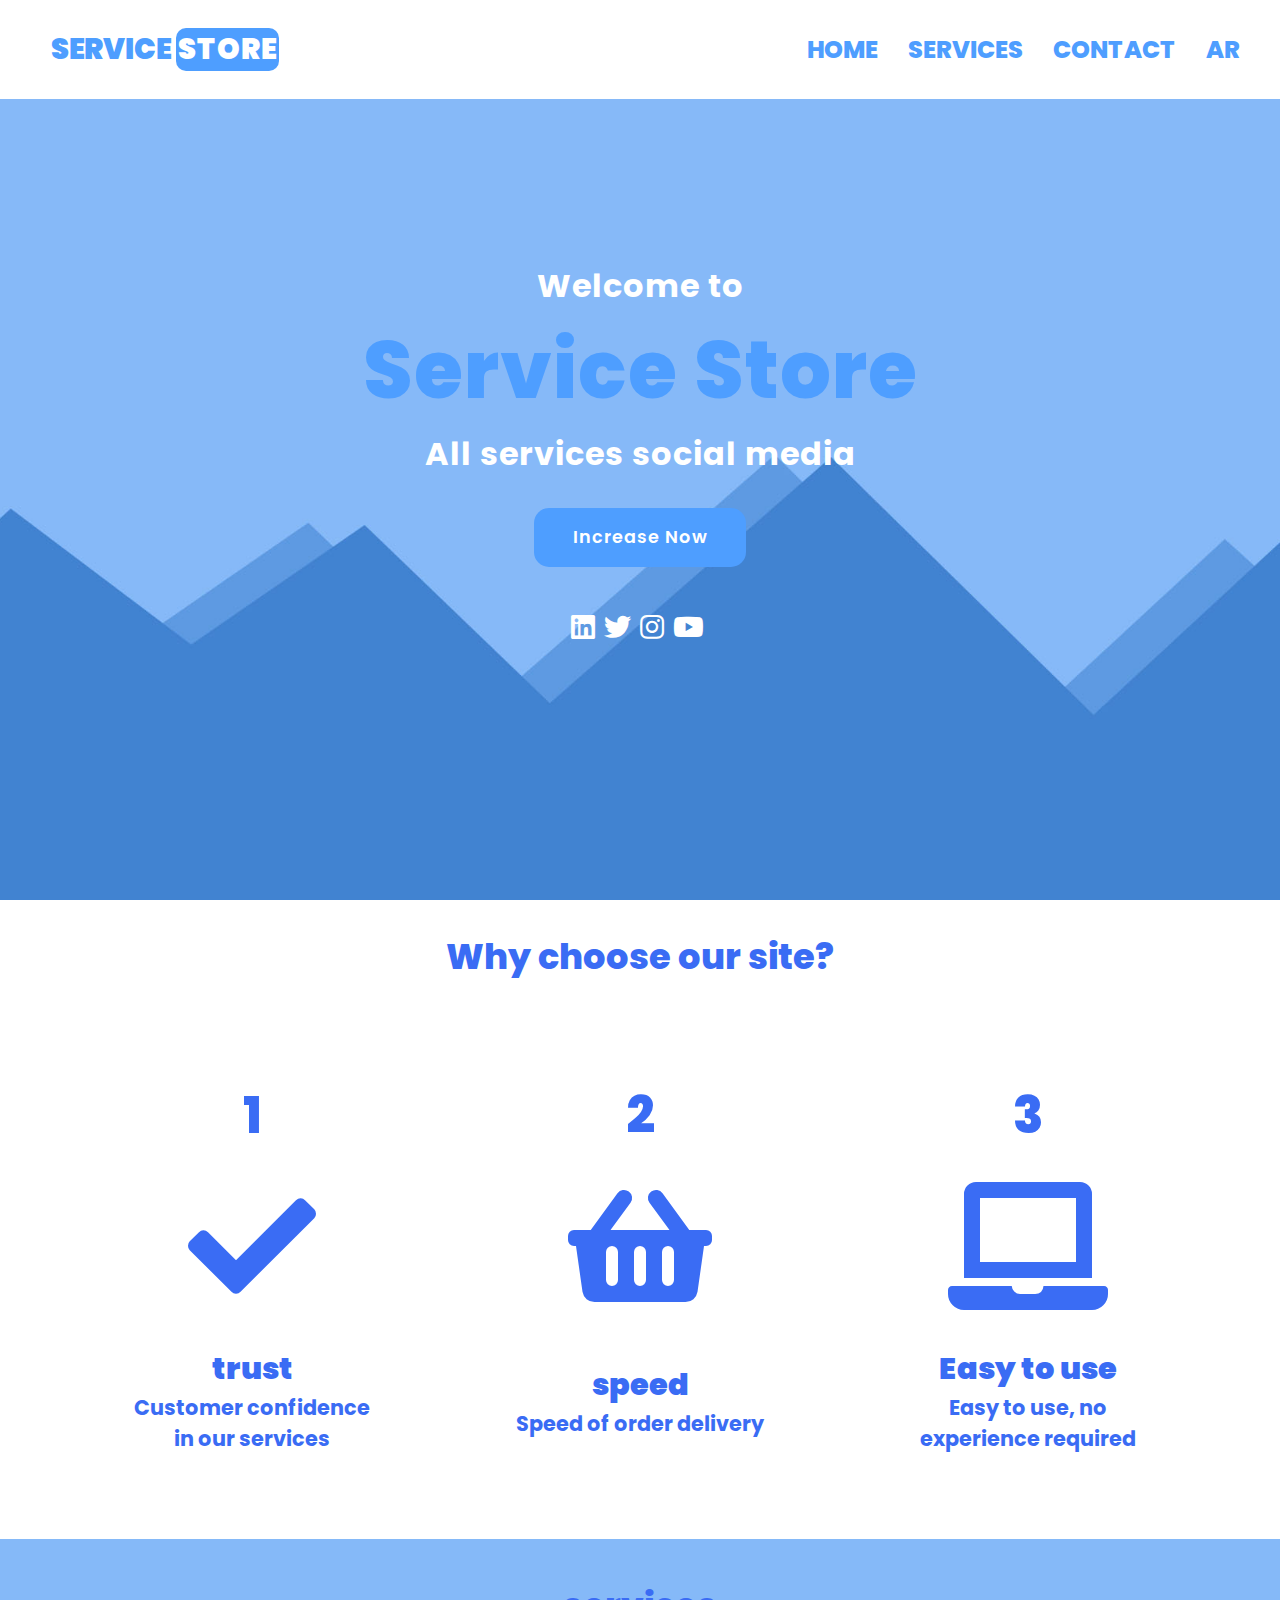
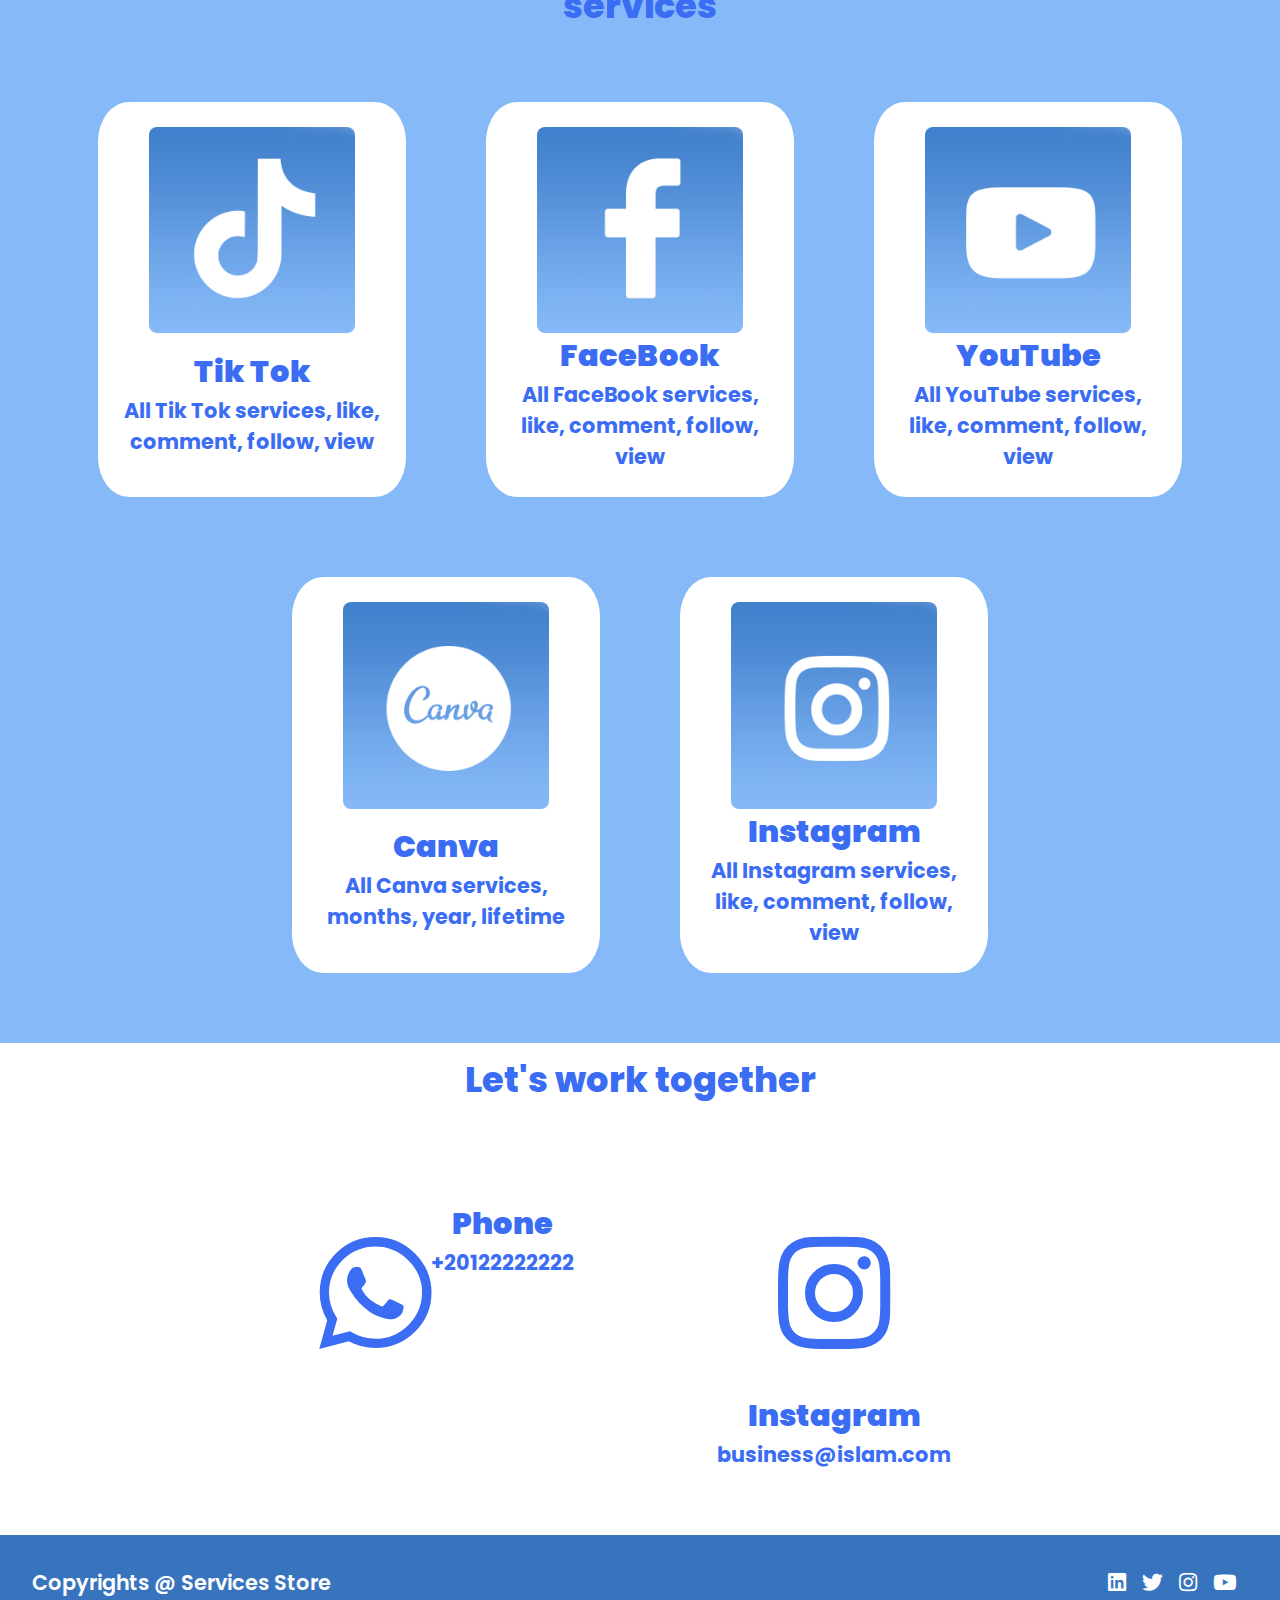
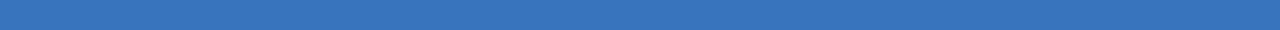
<file: index.html>
<!DOCTYPE html>
<html lang="EN">
<head>
    <meta charset="UTF-8">
    <meta http-equiv="X-UA-Compatible" content="IE=edge">
    <meta name="viewport" content="width=device-width, initial-scale=1.0">
    <link rel="stylesheet" href="https://cdnjs.cloudflare.com/ajax/libs/font-awesome/5.15.4/css/all.min.css">
    <link rel="stylesheet" href="style.css">
    <title>Service Store</title>
</head>
<body>

    <header>
        <nav>
            <ul class='nav-bar'>
                <li class='logo'><a>Service <span> Store</span></a></li>
                <input type='checkbox' id='check' />
                <span class="menu">
                    <li><a href="#main">Home</a></li>
                    <li><a href="#services">Services</a></li>
                    <li><a href="#contact">contact</a></li>
                    <li><a href="indexar.html">AR</a></li>
                    <label for="check" class="close-menu"><i class="fas fa-times"></i></label>
                </span>
                <label for="check" class="open-menu"><i class="fas fa-bars"></i></label>
            </ul>
        </nav>
        </header>

    <section class="main" id="main">
        <div>
            <h2>Welcome to<br><span>Service Store</span></h2>
            <h3>All services social media</h3>
            <a href="#contact" class="main-btn">Increase Now</a>
            <div class="social-icons">
                <a href="#"><i class="fab fa-linkedin"></i></a>
                <a href="#"><i class="fab fa-twitter"></i></a>
                <a href="#"><i class="fab fa-instagram"></i></a>
                <a href="#"><i class="fab fa-youtube"></i></a>
            </div>
        </div>
    </section>

    <section class="cards" id="Why choose our site?">
        <h2 class="title">Why choose our site?</h2>
        <div class="content">
            <div class="card">
                <div class="icon">
                    <h4>1</h4>
                    <i class="fas fa-solid fa-check"></i>
                </div>
                <div class="info">
                    <h3>trust</h3>
                    <p>Customer confidence in our services</p>
                </div>
            </div>
            <div class="card">
                <div class="icon">
                    <h4>2</h4>
                    <i class="fa fa-shopping-basket"></i>
                </div>
                <div class="info">
                    <h3>speed</h3>
                    <p>Speed ​​of order delivery</p>
                </div>
            </div>
            <div class="card">
                <div class="icon">
                    <h4>3</h4>
                    <i class="fa fa-laptop"></i>
                </div>
                <div class="info">
                    <h3>Easy to use</h3>
                    <p>Easy to use, no experience required</p>
                </div>
            </div>
        </div>
    </section>

    <section class="projects"id="services">
        <h2 class="title">services</h2>
        <div class="content">
            <div class="card">
                <div class="icon">
                    <img src="images/work1.jpg">
                </div>
                <div class="info">
                    <h3>Tik Tok</h3>
                    <p>All Tik Tok services, like, comment, follow, view</p>
                </div>
            </div>
            <div class="card">
                <div class="icon">
                    <img src="images/work2.jpg">
                </div>
                <div class="info">
                    <h3>FaceBook</h3>
                    <p>All FaceBook services, like, comment, follow, view</p>
                </div>
            </div>
            <div class="card">
                <div class="icon">
                    <img src="images/work3.jpg">
                </div>
                <div class="info">
                    <h3>YouTube</h3>
                    <p>All YouTube services, like, comment, follow, view</p>
                </div>
            </div>                
            <div class="card">
                    <div class="icon">
                    <img src="images/work4.jpg">
                    </div>
                    <div class="info">
                        <h3>Canva</h3>
                        <p>All Canva services, months, year, lifetime</p>
                    </div>
                </div>
                    <div class="card">
                        <div class="icon">
                        <img src="images/work5.jpg">
                        </div>
                        <div class="info">
                            <h3>Instagram</h3>
                            <p>All Instagram services, like, comment, follow, view</p>
                        </div>
    </section>

    <section class="cardscontact" id="contact">
        <h2 class="title">Let's work together</h2>
        <div class="content">
            <a href="https://mail.google.com/mail/u/0/#search/saad201934%40gmail.com?compose=new" class="card">
                <div class="icon">
                    <i class="fab fa-whatsapp"></i>
                </div>
                <div class="info">
                    <h3>Phone</h3>
                    <p>+20122222222</p>
                </div>
            </a>
            <a href="https://mail.google.com/mail/u/0/#search/saad201934%40gmail.com?compose=new" class="card">
                <div class="icon">
                    <i class="fab fa-instagram"></i>
                </div>
                <div class="info">
                    <h3>Instagram</h3>
                    <p>business@islam.com</p>
                </div>
            </a>
    </section>
    
    <footer class="footer">
        <p class="footer-title">Copyrights @ <span>Services Store</span></p>
        <div class="social-icons">
            <a href="#"><i class="fab fa-linkedin"></i></a>
            <a href="#"><i class="fab fa-twitter"></i></a>
            <a href="#"><i class="fab fa-instagram"></i></a>
            <a href="#"><i class="fab fa-youtube"></i></a>
        </div>
    </footer>

</body>
</html>
</file>
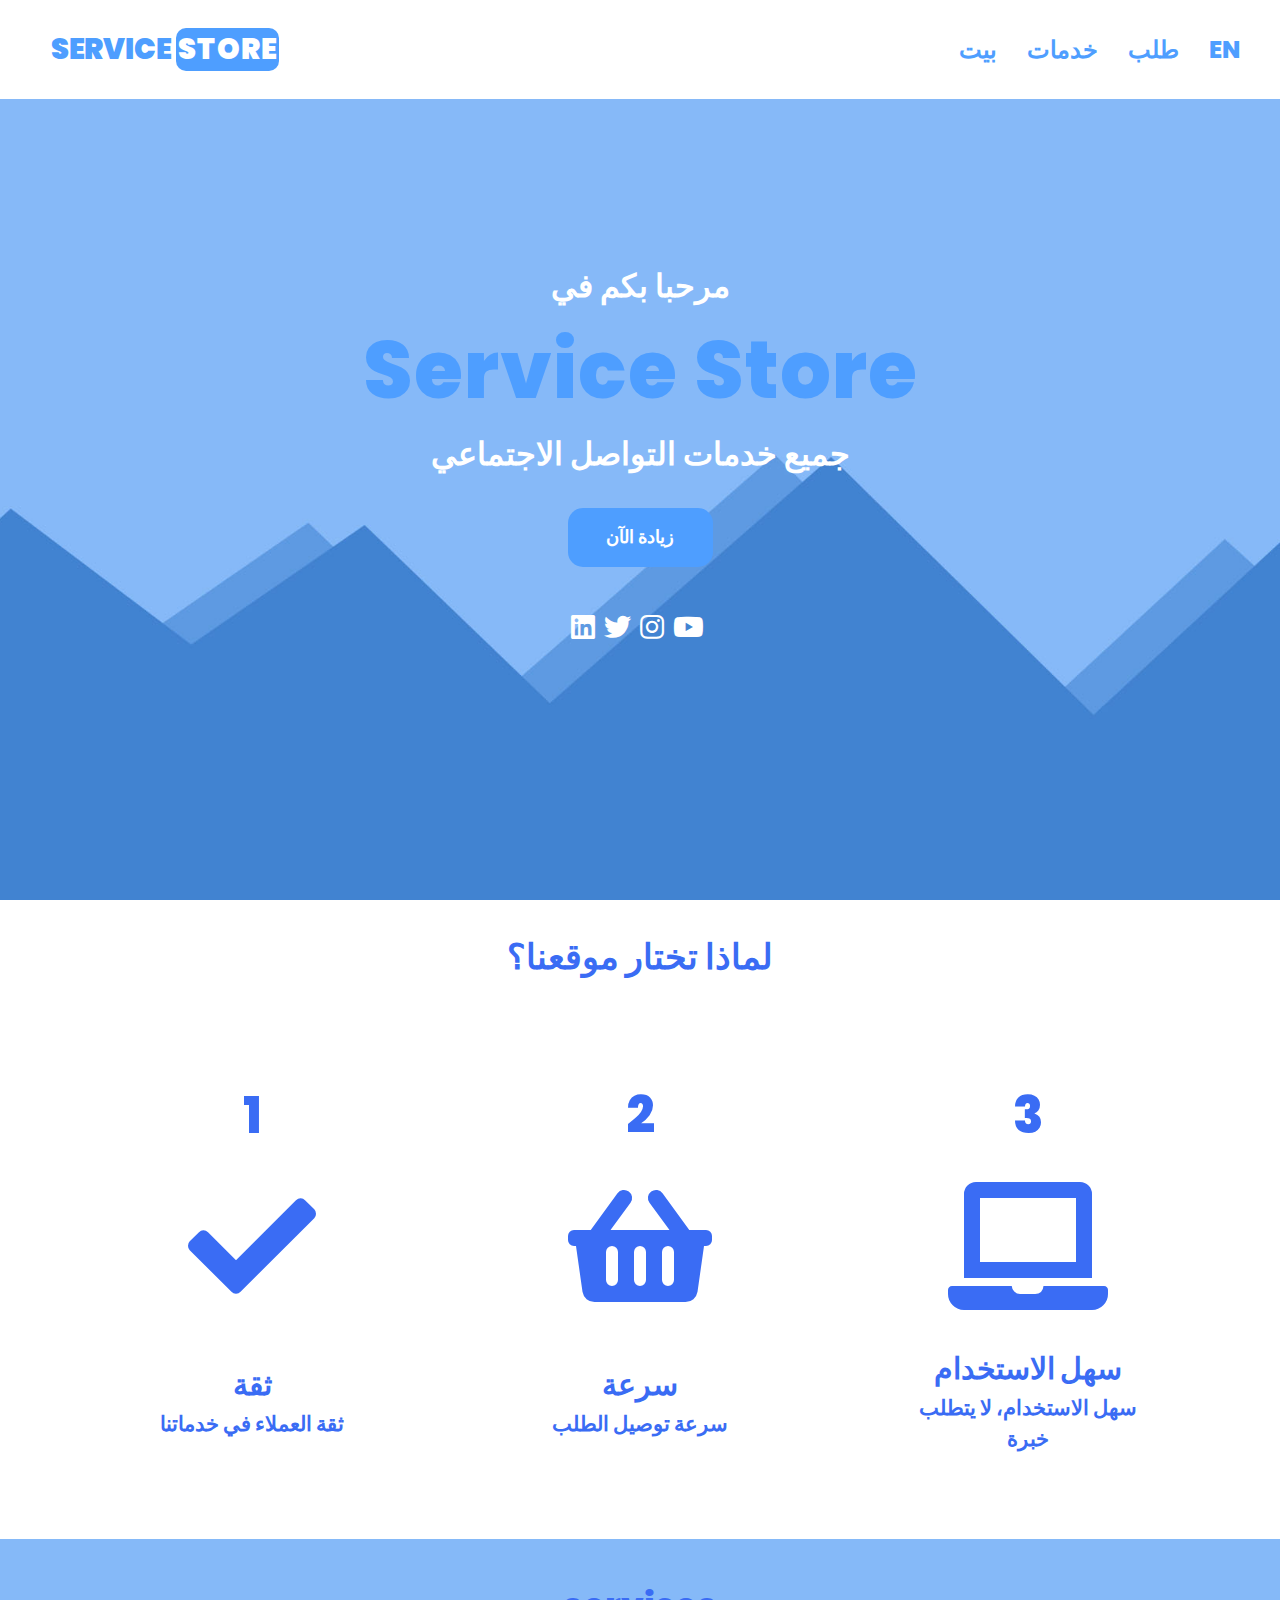
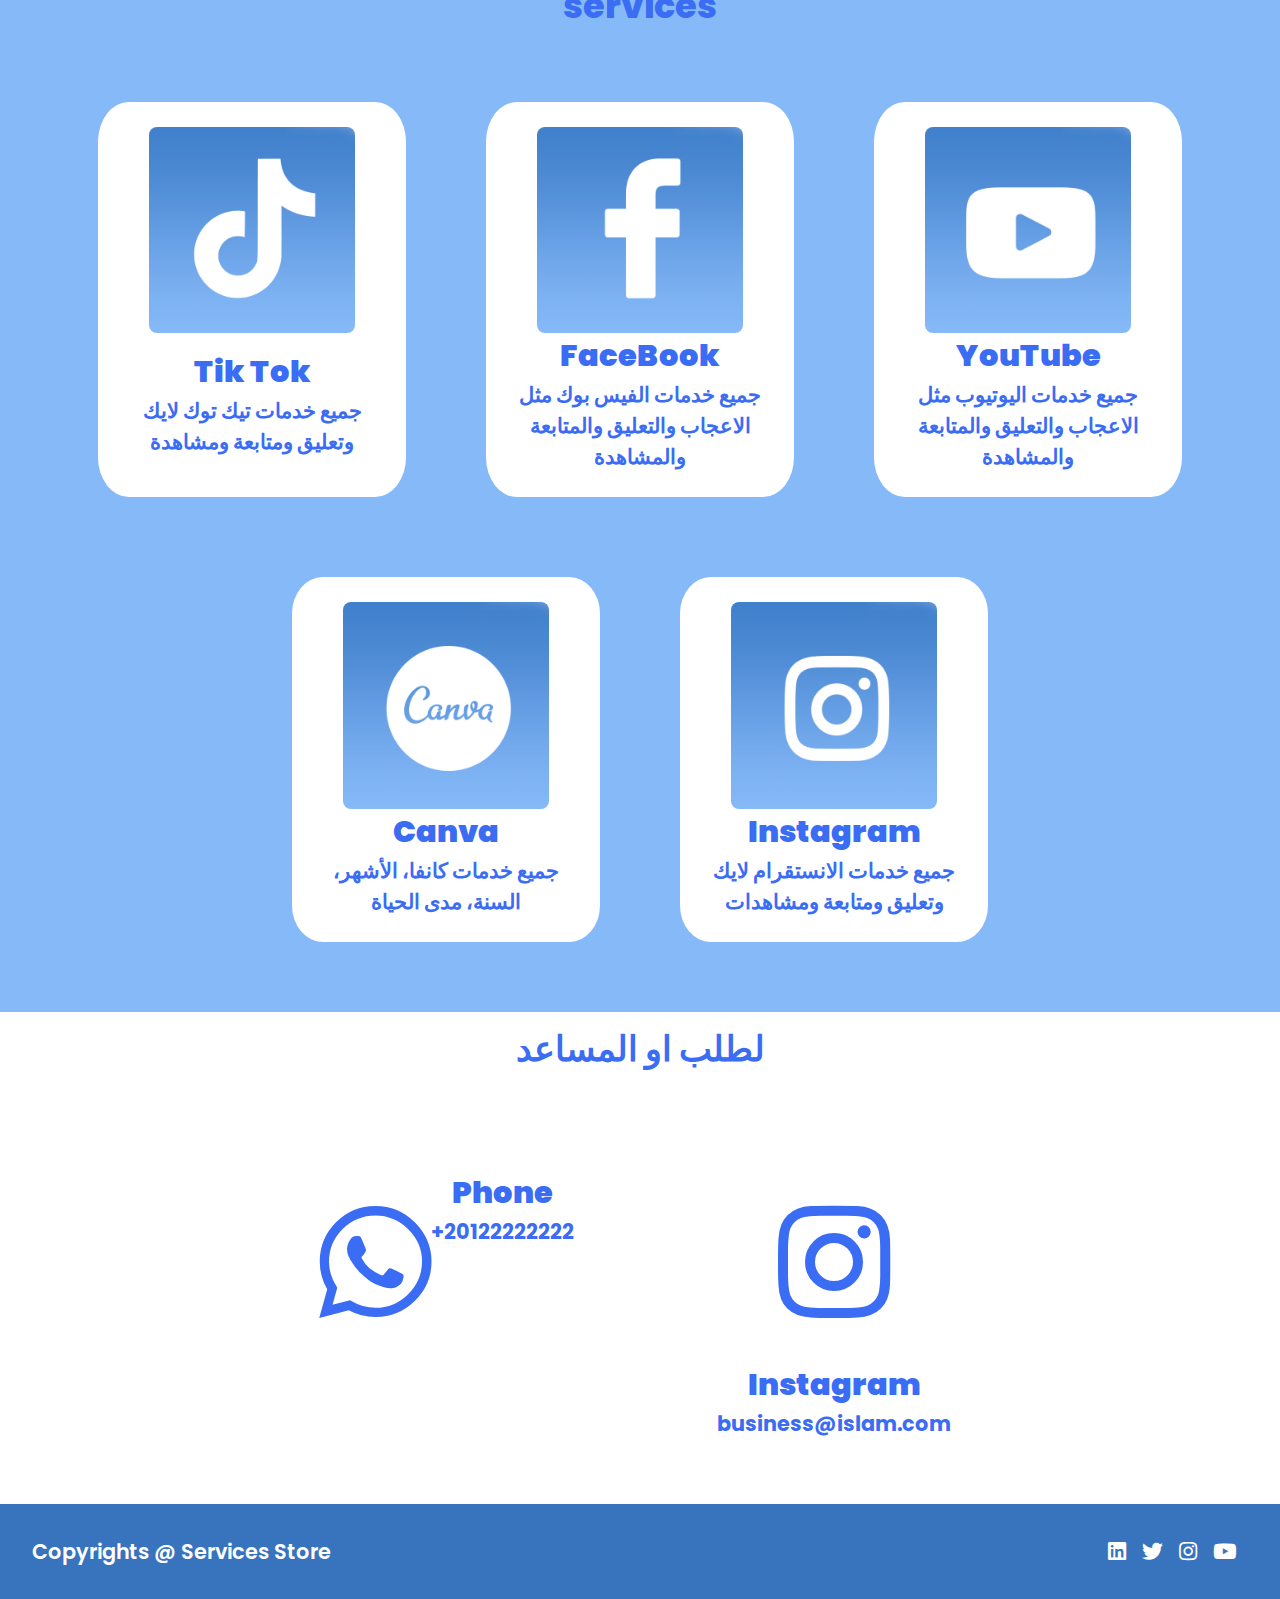
<file: indexar.html>
<!DOCTYPE html>
<html lang="EN">
<head>
    <meta charset="UTF-8">
    <meta http-equiv="X-UA-Compatible" content="IE=edge">
    <meta name="viewport" content="width=device-width, initial-scale=1.0">
    <link rel="stylesheet" href="https://cdnjs.cloudflare.com/ajax/libs/font-awesome/5.15.4/css/all.min.css">
    <link rel="stylesheet" href="style.css">
    <title>Service Store</title>
</head>
<body>

    <header>
        <nav>
            <ul class='nav-bar'>
                <li class='logo'><a>Service <span> Store</span></a></li>
                <input type='checkbox' id='check' />
                <span class="menu">
                    <li><a href="#main">بيت</a></li>
                    <li><a href="#services">خدمات</a></li>
                    <li><a href="#contact">طلب</a></li>
                    <li><a href="index.html">EN</a></li>
                    <label for="check" class="close-menu"><i class="fas fa-times"></i></label>
                </span>
                <label for="check" class="open-menu"><i class="fas fa-bars"></i></label>
            </ul>
        </nav>
        </header>

    <section class="main" id="main">
        <div>
            <h2>مرحبا بكم في<br><span>Service Store</span></h2>
            <h3>جميع خدمات التواصل الاجتماعي</h3>
            <a href="#contact" class="main-btn">زيادة الآن</a>
            <div class="social-icons">
                <a href="#"><i class="fab fa-linkedin"></i></a>
                <a href="#"><i class="fab fa-twitter"></i></a>
                <a href="#"><i class="fab fa-instagram"></i></a>
                <a href="#"><i class="fab fa-youtube"></i></a>
            </div>
        </div>
    </section>

    <section class="cards" id="Why choose our site?">
        <h2 class="title">لماذا تختار موقعنا؟</h2>
        <div class="content">
            <div class="card">
                <div class="icon">
                    <h4>1</h4>
                    <i class="fas fa-solid fa-check"></i>
                </div>
                <div class="info">
                    <h3>ثقة</h3>
                    <p>ثقة العملاء في خدماتنا</p>
                </div>
            </div>
            <div class="card">
                <div class="icon">
                    <h4>2</h4>
                    <i class="fa fa-shopping-basket"></i>
                </div>
                <div class="info">
                    <h3>سرعة</h3>
                    <p>سرعة توصيل الطلب</p>
                </div>
            </div>
            <div class="card">
                <div class="icon">
                    <h4>3</h4>
                    <i class="fa fa-laptop"></i>
                </div>
                <div class="info">
                    <h3>سهل الاستخدام</h3>
                    <p>سهل الاستخدام، لا يتطلب خبرة</p>
                </div>
            </div>
        </div>
    </section>

    <section class="projects"id="services">
        <h2 class="title">services</h2>
        <div class="content">
            <div class="card">
                <div class="icon">
                    <img src="images/work1.jpg">
                </div>
                <div class="info">
                    <h3>Tik Tok</h3>
                    <p>جميع خدمات تيك توك لايك وتعليق ومتابعة ومشاهدة</p>
                </div>
            </div>
            <div class="card">
                <div class="icon">
                    <img src="images/work2.jpg">
                </div>
                <div class="info">
                    <h3>FaceBook</h3>
                    <p>جميع خدمات الفيس بوك مثل الاعجاب والتعليق والمتابعة والمشاهدة</p>
                </div>
            </div>
            <div class="card">
                <div class="icon">
                    <img src="images/work3.jpg">
                </div>
                <div class="info">
                    <h3>YouTube</h3>
                    <p>جميع خدمات اليوتيوب مثل الاعجاب والتعليق والمتابعة والمشاهدة</p>
                </div>
            </div>                
            <div class="card">
                    <div class="icon">
                    <img src="images/work4.jpg">
                    </div>
                    <div class="info">
                        <h3>Canva</h3>
                        <p>جميع خدمات كانفا، الأشهر، السنة، مدى الحياة</p>
                    </div>
                </div>
                    <div class="card">
                        <div class="icon">
                        <img src="images/work5.jpg">
                        </div>
                        <div class="info">
                            <h3>Instagram</h3>
                            <p>جميع خدمات الانستقرام لايك وتعليق ومتابعة ومشاهدات</p>
                        </div>
    </section>

    <section class="cardscontact" id="contact">
        <h2 class="title">لطلب او المساعد</h2>
        <div class="content">
            <a href="https://mail.google.com/mail/u/0/#search/saad201934%40gmail.com?compose=new" class="card">
                <div class="icon">
                    <i class="fab fa-whatsapp"></i>
                </div>
                <div class="info">
                    <h3>Phone</h3>
                    <p>+20122222222</p>
                </div>
            </a>
            <a href="https://mail.google.com/mail/u/0/#search/saad201934%40gmail.com?compose=new" class="card">
                <div class="icon">
                    <i class="fab fa-instagram"></i>
                </div>
                <div class="info">
                    <h3>Instagram</h3>
                    <p>business@islam.com</p>
                </div>
            </a>
    </section>
    
    <footer class="footer">
        <p class="footer-title">Copyrights @ <span>Services Store</span></p>
        <div class="social-icons">
            <a href="#"><i class="fab fa-linkedin"></i></a>
            <a href="#"><i class="fab fa-twitter"></i></a>
            <a href="#"><i class="fab fa-instagram"></i></a>
            <a href="#"><i class="fab fa-youtube"></i></a>
        </div>
    </footer>

</body>
</html>
</file>
<file: style.css>
@import url('https://fonts.googleapis.com/css2?family=Poppins:ital,wght@0,100;0,200;0,300;0,400;0,500;0,600;0,700;0,800;0,900;1,100;1,200;1,300;1,400;1,500;1,600;1,700;1,800;1,900&display=swap');

*{
    font-family: 'Poppins', sans-serif;
    margin: 0;
    padding: 0;
    box-sizing: border-box;
    scroll-behavior: smooth; 
}


*{
    box-sizing: border-box;
    margin: 0;
    padding: 0;
}
body {
    font-family: "Poppins", sans-serif;
    --color1: #4e9eff;
    --color2: #fff ;
    margin: 0;
    -webkit-text-size-adjust: 100%;
    -webkit-tap-highlight-color: transparent
}
.nav-bar {
    z-index: 999;
    width: 100%;
    display: flex;
    justify-content: space-between;
    align-items: center;
    list-style: none;
    position: relative;
    background-color: var(--color2);
    padding: 20px 40PX;
    position: fixed;
    top: 0;
    width: 100%
}

.logo{
    width:250PX;
    padding: 8px 10px;
    font-weight: 900;
    font-size: 1.8em;
    display: inline-block;
    text-decoration: none;
    color: #4e9eff;
    text-align: center;
    transition: 0.15s ease-in-out;
    position: relative;
    text-transform: uppercase;
}

.logo span{
    color: #fff;
    background-color: #4e9eff;
    display: inline-block;
    letter-spacing: 1px;
    border-radius: 10px;
    padding: 0PX 2px;
}
.menu {display: flex;}
.menu li {padding-left: 30px;}
.menu li a {
    font-weight: 800;
    font-size: 1.5em;
    display: inline-block;
    text-decoration: none;
    color: var(--color1);
    text-align: center;
    transition: 0.15s ease-in-out;
    position: relative;
    text-transform: uppercase;
}
.menu li a::after {
    content: "";
    position: absolute;
    bottom: 0;
    left: 0;
    width: 0;
    height: 3px;
    background-color: var(--color1);
    transition: 0.15s ease-in-out;
}
.menu li a:hover:after {width: 100%;}
.open-menu , .close-menu {
    position: absolute;
    color: var(--color1);
    cursor: pointer;
    font-size: 1.5rem;
    display: none;
}
.open-menu {
    top: 50%;
    right: 20px;
    transform: translateY(-50%);
}
.close-menu {
    top: 20px;
    right: 20px;
}
#check {display: none;}
@media(max-width: 610px){
    .menu {
        flex-direction: column;
        align-items: center;
        justify-content: center;
        width: 80%;
        height: 100vh;
        position: fixed;
        top: 0;
        right: -100%;
        z-index: 100;
        background-color: var(--color2);
        transition: all 0.2s ease-in-out;
    }
    .menu li {margin-top: 40px;}
    .menu li a {padding: 10px;}
    .open-menu , .close-menu {display: block;}
    #check:checked ~ .menu {right: 0;}
}

section {
    text-align: center;
}


.main {
    width: 100%;
    min-height: 100vh;
    display: flex;
    align-items: center;
    background: url(images/background.jpeg) no-repeat;
    background-size: cover;
    background-position: center;
    justify-content: center;
}

.main h2 {
    color: #fff;
    font-size: 2em;
    font-weight: 700;
    letter-spacing: 1px;
    margin-top: 10px;
}

.main h2 span {
    margin-top: 10px;
    color: #4e9eff;
    font-size: 2.5em;
    font-weight: 800;
}



.main h3 {
    color: #fff;
    font-size: 2em;
    font-weight: 700;
    letter-spacing: 1px;
    margin-bottom: 30px;
}

.main-btn {
    color: #fff;
    background-color: #4e9eff;
    text-decoration: none;
    font-size: 1.1em;
    font-weight: 600;
    display: inline-block;
    padding: 0.9375em 2.1875em;
    letter-spacing: 1px;
    border-radius: 15px;
    margin-bottom: 40px;
    transition: 0.7s ease;
}

*, :after, :before {
    box-sizing: border-box;
}



.main-btn:hover {
    background-color: #3a6cf4;
    transform: scale(1.1);
}

.social-icons a {
    text-align: center;
    color: #fff;
    font-size: 1.7em;
    padding-right: 5px;
    transition: 0.7s ease;
}

.social-icons a:hover {
    color: #4e9eff;
    transform: scale(1.1);
}

.title {
    display: flex;
    justify-content: center;
    color: #3a6cf4;
    font-size: 2.2em;
    font-weight: 800;
    margin-bottom: 30px;
    padding-top: 10px;
}

.content {
    display: flex;
    justify-content: center;
    flex-direction: row;
    flex-wrap: wrap;
}

.cards {
    padding: 20px;
}

.card {
    text-decoration: none;
    background-color: #fff;
    width: 19.25em;
    border-radius: 10%;
    padding: 25px;
    margin: 40px;
    transition: 0.7s ease;
    color: #3a6cf4;
    display: flex;
    justify-content: center;
    flex-direction: row;
    flex-wrap: wrap;
}


.card:hover {
    transform: scale(1.1);
}

.card .icon {
    color: #3a6cf4;
    font-size: 8em;
    text-align: center;
}

.card img {
    border-radius: 8px;
    display: block;
    margin-left: auto;
    margin-right: auto;
    width: 80%;
}

.card h3{
    display: flex;
    justify-content: center;
    color: #ffffff;
    font-size: 50px;
    font-weight: 800;
}

.card h4{
    color: #3a6cf4;
    font-size: 50px;
    font-weight: 800;
    
}

.info {
    text-align: center;
}

.info h3{
    text-align: center;
    justify-content: center;
    color: #3a6cf4;
    font-size: 1.9em;
    font-weight: 900;
}

.info p{
    font-size: 1.3em;
    font-weight: 700;
}

.projects {    
    background-color:   #85b9f8 ;
    padding: 30px;
}

.project-card {
    background-color: #fff;
    border: 1px solid #fff;
    min-height: 14em;
    width: 23em;
    overflow: hidden;
    border-radius: 10px;
    margin: 20px;
    transition: 0.7s ease;
}

.project-card:hover {
   transform: scale(1.1);
}

.project-card:hover .project-image {
    opacity: 0.9;
 }

.project-image img{
    width: 100%
}

.project-info {
    padding: 1em;
}

.project-category {
    font-size: 0.8em;
    color: #000;
}

.project-title {
    display: flex;
    justify-content: space-between;
    text-transform: uppercase;
    font-weight: 800;
    margin-top: 10px;
}

.more-details {
    text-decoration: none;
    color: #3a6cf4;
}

.more-details:hover {
    color: #601cfc;
}

.contact .icon{
    font-size: 4.5em;
}

.contact .info h3 {
    color: #000;
}

.contact .info p {
    font-size: 1.5em;
}


.footer {
    background-color: #3874bd;
    color: #fff;
    padding: 2em;
    display: flex;
    justify-content: space-between;
}

.footer-title {
    font-size: 1.3em;
    font-weight: 600;
}

.footer-title span {
    color: #fff;
}

.footer .social-icons a{
    font-size: 1.3em;
    padding: 0 12px 0 0;
}

@media (max-width:1023px){
    .nav-bar{
        padding: 12px 20px;
    }

    .navigation a{
        padding-left: 10px;
    }

    .title{
        font-size: 1.8em;
    }

    section{
        padding: 80px 20px;
    }

    .main-content h2{
        font-size: 1em;
    }

    .main-content h3{
        font-size: 1.6em;
    }

    .content{
        flex-direction: column;
        align-items: center;
    }

    .card{
        width: 16.25em;
    }

    .logo{
        width: 40%;
    }
    
    .menu {
        font-size: 10PX;
    }

}

@media (max-width:641px){
    body{
        font-size: 12px;
    }

    .main-content h2{
        font-size: 0.8em;
    }

    .main-content h3{
        font-size: 1.4em;
    }

    .logo{
        width: 50%;
    }

}

@media (max-width:320px){
    body{
        font-size: 10px;
     
    }

    .card{
        width: 13.25em;
    }

    .logo{
        font-size: 14.47pX;
    }

    .logo span{
        border-radius: 6px;
    }

}
</file>
